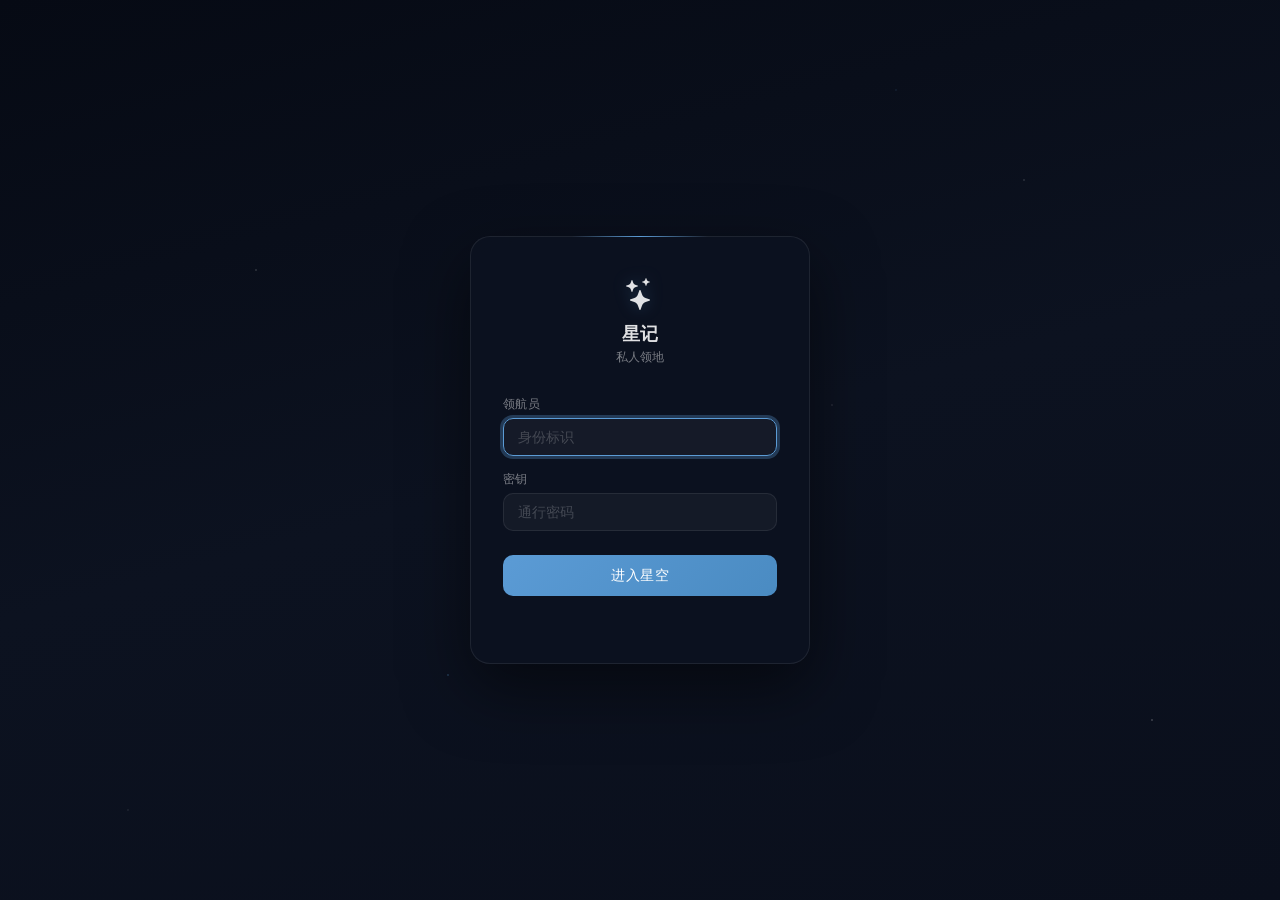
<file: web/login.html>
<!-- 星记 · 登录页（桌面版） -->
<!DOCTYPE html>
<html lang="zh-CN">
<head>
    <meta charset="UTF-8">
    <meta name="viewport" content="width=device-width, initial-scale=1.0">
    <meta name="csrf-token" content="" id="csrfMeta">
    <title>星记 · 登录</title>
    <link rel="stylesheet" href="bootstrap-icons.min.css?v=2">
    <style>
        :root {
            --bg-deep: #060a14;
            --bg-mid: #0c1220;
            --accent: #5B9BD5;
            --accent-glow: rgba(91, 155, 213, 0.3);
            --text: rgba(255, 255, 255, 0.88);
            --text-dim: rgba(255, 255, 255, 0.45);
            --border: rgba(255, 255, 255, 0.08);
        }
        * { margin: 0; padding: 0; box-sizing: border-box; }
        body {
            min-height: 100vh;
            background: linear-gradient(165deg, var(--bg-deep) 0%, var(--bg-mid) 50%, #0a0f1c 100%);
            display: flex;
            align-items: center;
            justify-content: center;
            font-family: -apple-system, BlinkMacSystemFont, "Segoe UI", sans-serif;
            color: var(--text);
            overflow: hidden;
        }
        body::before {
            content: '';
            position: fixed;
            top: 0; left: 0; right: 0; bottom: 0;
            background:
                radial-gradient(1px 1px at 20% 30%, rgba(255,255,255,0.4), transparent),
                radial-gradient(1px 1px at 50% 60%, rgba(255,255,255,0.3), transparent),
                radial-gradient(1px 1px at 80% 20%, rgba(255,255,255,0.35), transparent),
                radial-gradient(1.5px 1.5px at 35% 75%, rgba(91,155,213,0.4), transparent),
                radial-gradient(1px 1px at 65% 45%, rgba(255,255,255,0.25), transparent),
                radial-gradient(1.5px 1.5px at 90% 80%, rgba(255,255,255,0.3), transparent),
                radial-gradient(1px 1px at 10% 90%, rgba(255,255,255,0.2), transparent),
                radial-gradient(1px 1px at 70% 10%, rgba(91,155,213,0.3), transparent);
            pointer-events: none;
            animation: twinkle 8s ease-in-out infinite alternate;
        }
        @keyframes twinkle {
            0% { opacity: 0.6; }
            100% { opacity: 1; }
        }
        .login-card {
            position: relative;
            width: 340px;
            padding: 40px 32px;
            background: rgba(12, 18, 32, 0.85);
            border: 1px solid var(--border);
            border-radius: 20px;
            backdrop-filter: blur(20px);
            box-shadow: 0 24px 64px rgba(0, 0, 0, 0.5);
        }
        .login-card::before {
            content: '';
            position: absolute;
            top: -1px; left: 30%; right: 30%;
            height: 1px;
            background: linear-gradient(90deg, transparent, var(--accent), transparent);
        }
        .logo {
            text-align: center;
            margin-bottom: 32px;
        }
        .logo-icon {
            font-size: 2rem;
            margin-bottom: 8px;
            display: block;
            filter: drop-shadow(0 0 8px var(--accent-glow));
        }
        .logo h1 {
            font-size: 1.1rem;
            font-weight: 600;
            letter-spacing: 0.5px;
        }
        .logo p {
            font-size: 0.72rem;
            color: var(--text-dim);
            margin-top: 4px;
        }
        .field {
            margin-bottom: 16px;
        }
        .field label {
            display: block;
            font-size: 0.72rem;
            color: var(--text-dim);
            margin-bottom: 6px;
            letter-spacing: 0.3px;
        }
        .field input {
            width: 100%;
            padding: 10px 14px;
            background: rgba(255, 255, 255, 0.04);
            border: 1px solid var(--border);
            border-radius: 10px;
            color: var(--text);
            font-size: 0.88rem;
            outline: none;
            transition: border-color 0.2s, box-shadow 0.2s;
        }
        .field input:focus {
            border-color: var(--accent);
            box-shadow: 0 0 0 3px var(--accent-glow);
        }
        .field input::placeholder {
            color: rgba(255, 255, 255, 0.2);
        }
        .btn-login {
            width: 100%;
            padding: 11px;
            margin-top: 8px;
            background: linear-gradient(135deg, var(--accent), #4a8bc2);
            border: none;
            border-radius: 10px;
            color: #fff;
            font-size: 0.88rem;
            font-weight: 500;
            cursor: pointer;
            letter-spacing: 0.5px;
            transition: transform 0.15s, box-shadow 0.15s;
        }
        .btn-login:hover {
            transform: translateY(-1px);
            box-shadow: 0 4px 16px var(--accent-glow);
        }
        .btn-login:active {
            transform: translateY(0);
        }
        .error-msg {
            text-align: center;
            font-size: 0.78rem;
            color: #e57373;
            margin-top: 12px;
            min-height: 1.2em;
        }
    </style>
</head>
<body>
    <div class="login-card">
        <div class="logo">
            <span class="logo-icon"><i class="bi bi-stars"></i></span>
            <h1>星记</h1>
            <p>私人领地</p>
        </div>
        <form id="loginForm" autocomplete="off">
            <div class="field">
                <label>领航员</label>
                <input type="text" id="loginUser" placeholder="身份标识" autocomplete="username" required autofocus>
            </div>
            <div class="field">
                <label>密钥</label>
                <input type="password" id="loginPass" placeholder="通行密码" autocomplete="current-password" required>
            </div>
            <button type="submit" class="btn-login" id="btnLogin">进入星空</button>
            <div class="error-msg" id="loginError"></div>
        </form>
    </div>
    <script>
    (function() {
        // SHA-256 哈希（Web Crypto API）
        async function sha256(str) {
            const buf = new TextEncoder().encode(str);
            const hash = await crypto.subtle.digest('SHA-256', buf);
            return Array.from(new Uint8Array(hash)).map(b => b.toString(16).padStart(2, '0')).join('');
        }

        // 如果已有 token，直接进入主界面
        if (localStorage.getItem('star-track-token')) {
            window.location.href = 'index.html';
            return;
        }

        document.getElementById('loginForm').addEventListener('submit', async (e) => {
            e.preventDefault();
            const btn = document.getElementById('btnLogin');
            const errEl = document.getElementById('loginError');
            const user = document.getElementById('loginUser').value.trim();
            const pass = document.getElementById('loginPass').value;

            errEl.textContent = '';
            btn.disabled = true;
            btn.textContent = '验证中...';

            try {
                // 1. 取 nonce
                const nonceRes = await fetch('api/auth?action=challenge');
                const nonceData = await nonceRes.json();
                if (!nonceData.nonce) throw new Error('无法获取验证令牌');

                // 2. 客户端哈希：SHA256(nonce + SHA256(password))，与后端存储的密码哈希配合
                const passHash = await sha256(pass);
                const hash = await sha256(nonceData.nonce + passHash);

                // 3. 发送哈希（带 nonce）
                const loginRes = await fetch('api/auth', {
                    method: 'POST',
                    headers: {'Content-Type': 'application/x-www-form-urlencoded'},
                    body: 'action=login&username=' + encodeURIComponent(user) + '&hash=' + hash + '&nonce=' + nonceData.nonce
                });
                const loginData = await loginRes.json();

                if (loginData.success) {
                    // 存储 token 到 localStorage
                    localStorage.setItem('star-track-token', loginData.csrf_token);
                    // 同时写入 meta tag，供 main.js 读取
                    const meta = document.querySelector('meta[name="csrf-token"]');
                    if (meta) meta.content = loginData.csrf_token;
                    window.location.href = 'index.html';
                } else {
                    errEl.textContent = loginData.error || '登录失败';
                    btn.disabled = false;
                    btn.textContent = '进入星空';
                }
            } catch (err) {
                errEl.textContent = '连接异常，请重试';
                btn.disabled = false;
                btn.textContent = '进入星空';
            }
        });
    })();
    </script>
</body>
</html>
</file>
